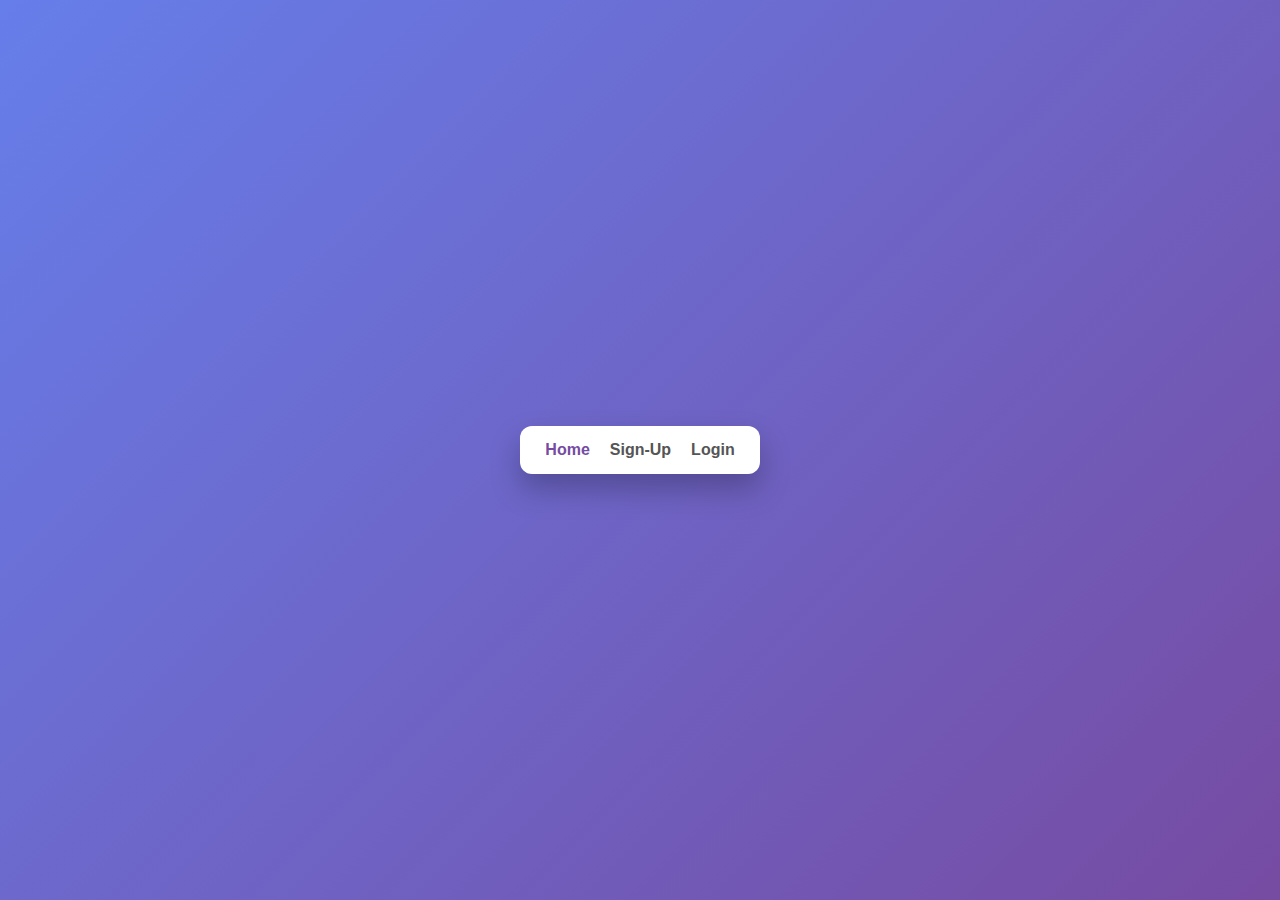
<file: index.html>
<!DOCTYPE html>
<html lang="en">
<head>
    <meta charset="UTF-8">
    <meta name="viewport" content="width=device-width, initial-scale=1.0">
    <title>Home</title>
    <link rel="stylesheet" href="style.css">
</head>
<body>
  
    <div class="topnav nav-bar">
        <a class="active nav-link" href="#index.html">Home</a>
        <a class="nav-link" href="signup.html">Sign-Up</a>
        <a class="nav-link" href="login.html">Login</a>
    </div>

</body>
</html>
</file>
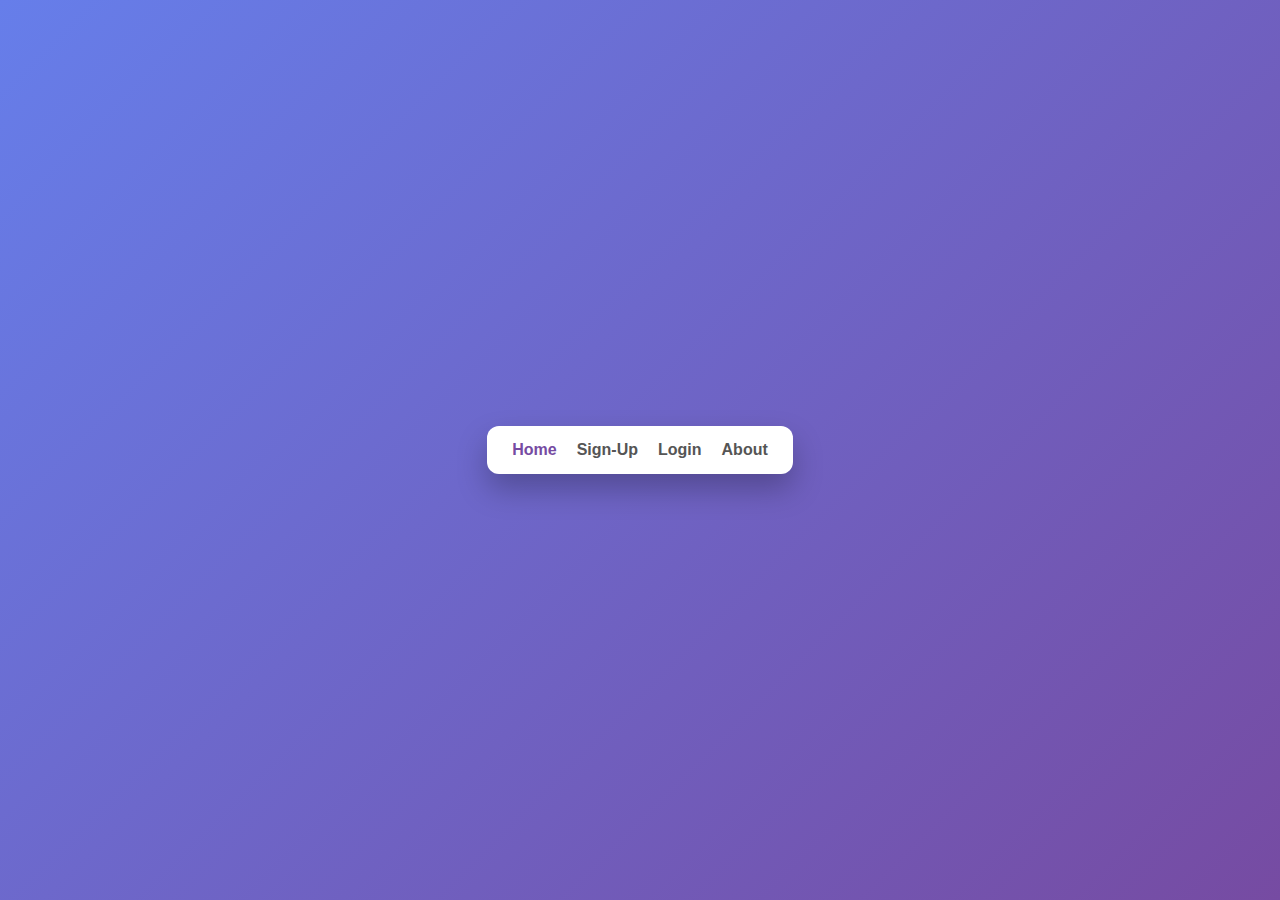
<file: home.html>
<!DOCTYPE html>
<html lang="en">
<head>
    <meta charset="UTF-8">
    <meta name="viewport" content="width=device-width, initial-scale=1.0">
    <title>Home</title>
    <link rel="stylesheet" href="style.css">
</head>
<body>
  
    <div class="topnav nav-bar">
        <a class="active nav-link" href="#home">Home</a>
        <a class="nav-link" href="index.html">Sign-Up</a>
        <a class="nav-link" href="login.html">Login</a>
        <a class="nav-link" href="#about">About</a>
    </div>

</body>
</html>
</file>
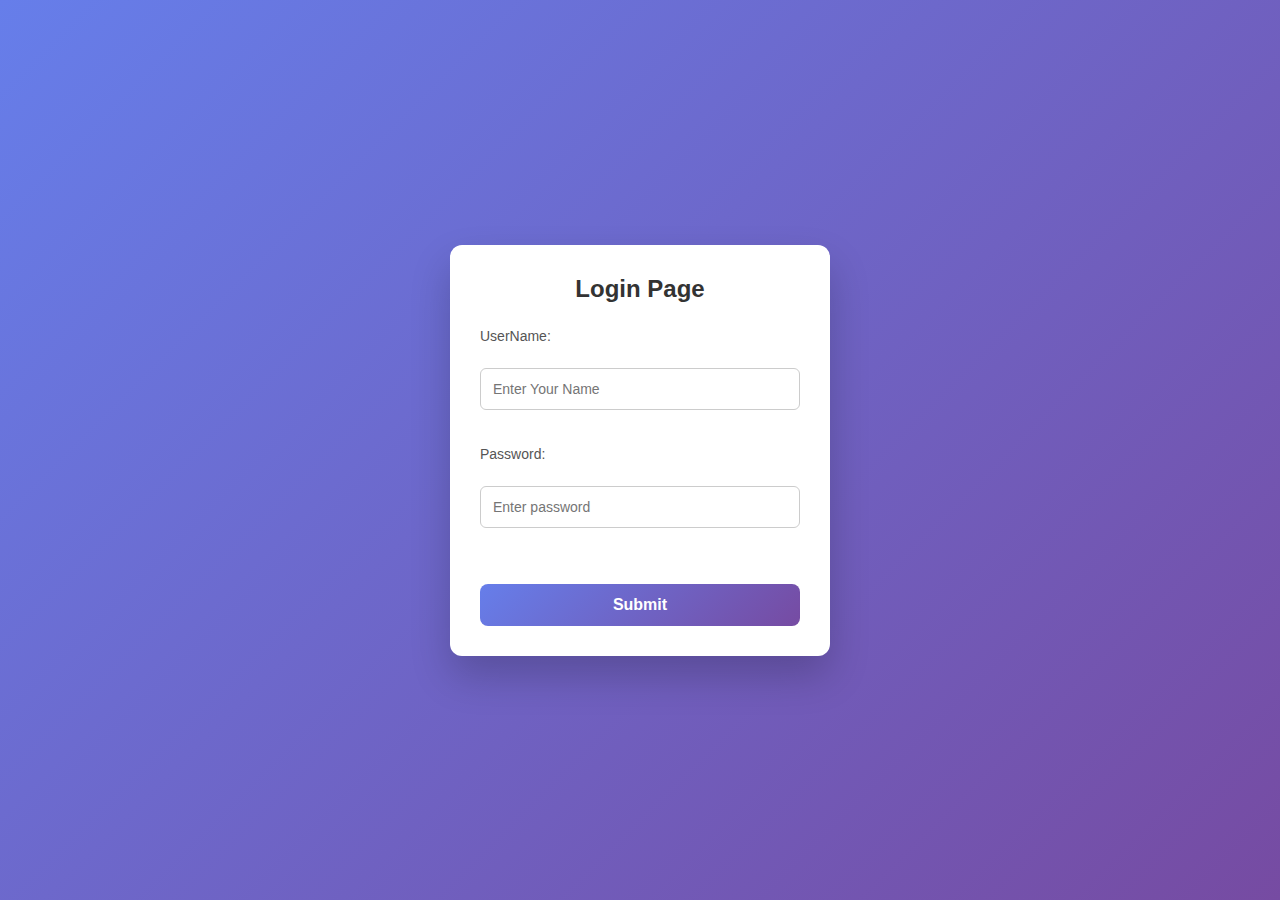
<file: login.html>
<!DOCTYPE html>
<html lang="en">
<head>
    <meta charset="UTF-8">
    <meta name="viewport" content="width=device-width, initial-scale=1.0">
    <title>Login</title>
    <script src="script.js"></script>
    <link rel="stylesheet" href="style.css">

</head>

<body>
    <div class="container login-container">

        <div class="heading login-heading">
            <h1>Login Page</h1>
        </div>

        <div class="LoginForm login-form">
            <form id="login-form">
                <div class="login-cred">

                    <label for="name-login" class="label-username">UserName:</label><br>
                    <input type="text" id="name-login" class="input-username" placeholder="Enter Your Name"><br><br>

                    <label for="New-password-login" class="label-password">Password:</label><br>
                    <input type="text" id="New-password-login" class="input-password" placeholder="Enter password"><br><br>

                </div>

                <button type="button" id="submit-btn-login" class="btn-submit-login">
                    Submit
                </button>
            </form>
        </div>

    </div>
</body>
</html>
</file>
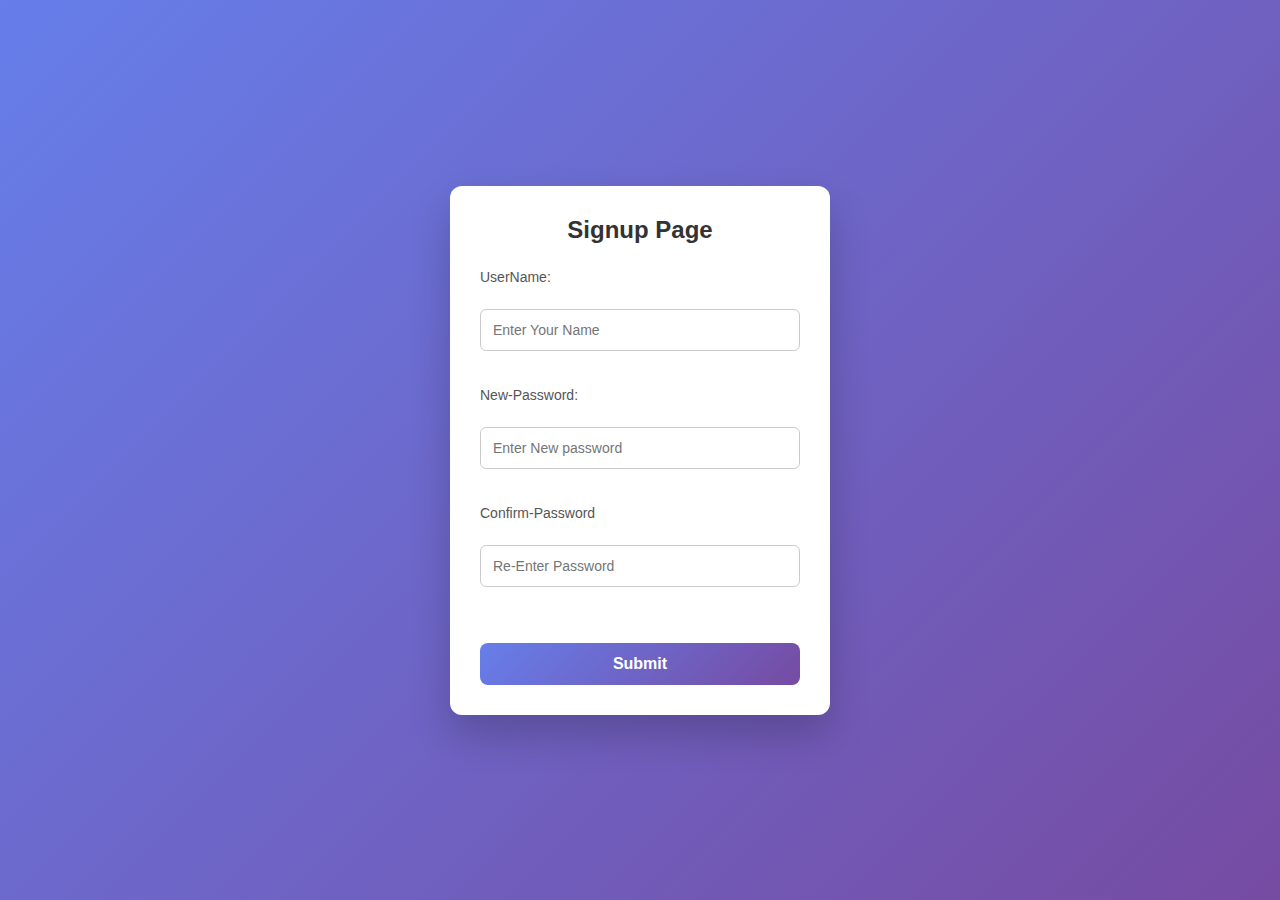
<file: signup.html>
<!DOCTYPE html>
<html lang="en">
<head>
    <meta charset="UTF-8">
    <meta name="viewport" content="width=device-width, initial-scale=1.0">
    <title>Signup</title>
    <script src="script.js"></script>
    <link rel="stylesheet" href="style.css">

</head>

<body>
    <div class="container signup-container">

        <div class="heading signup-heading">
            <h1>Signup Page</h1>
        </div>

        <div class="siginForm signup-form">
            <form id="signup-form">
                <div class="cred signup-cred">

                    <label for="name" class="label-username">UserName:</label><br>
                    <input type="text" id="name" class="input-username" placeholder="Enter Your Name"><br><br>

                    <label for="New-password" class="label-password">New-Password:</label><br>
                    <input type="text" id="New-password" class="input-password" placeholder="Enter New password"><br><br>

                    <label for="Conform-password" class="label-confirm-password">Confirm-Password</label><br>
                    <input type="text" id="Conform-password" class="input-confirm-password" placeholder="Re-Enter Password"><br><br>

                </div>

                <button type="button" id="submit-btn" class="btn-submit-signup">
                    Submit
                </button>
            </form>
        </div>

    </div>
</body>
</html>
</file>
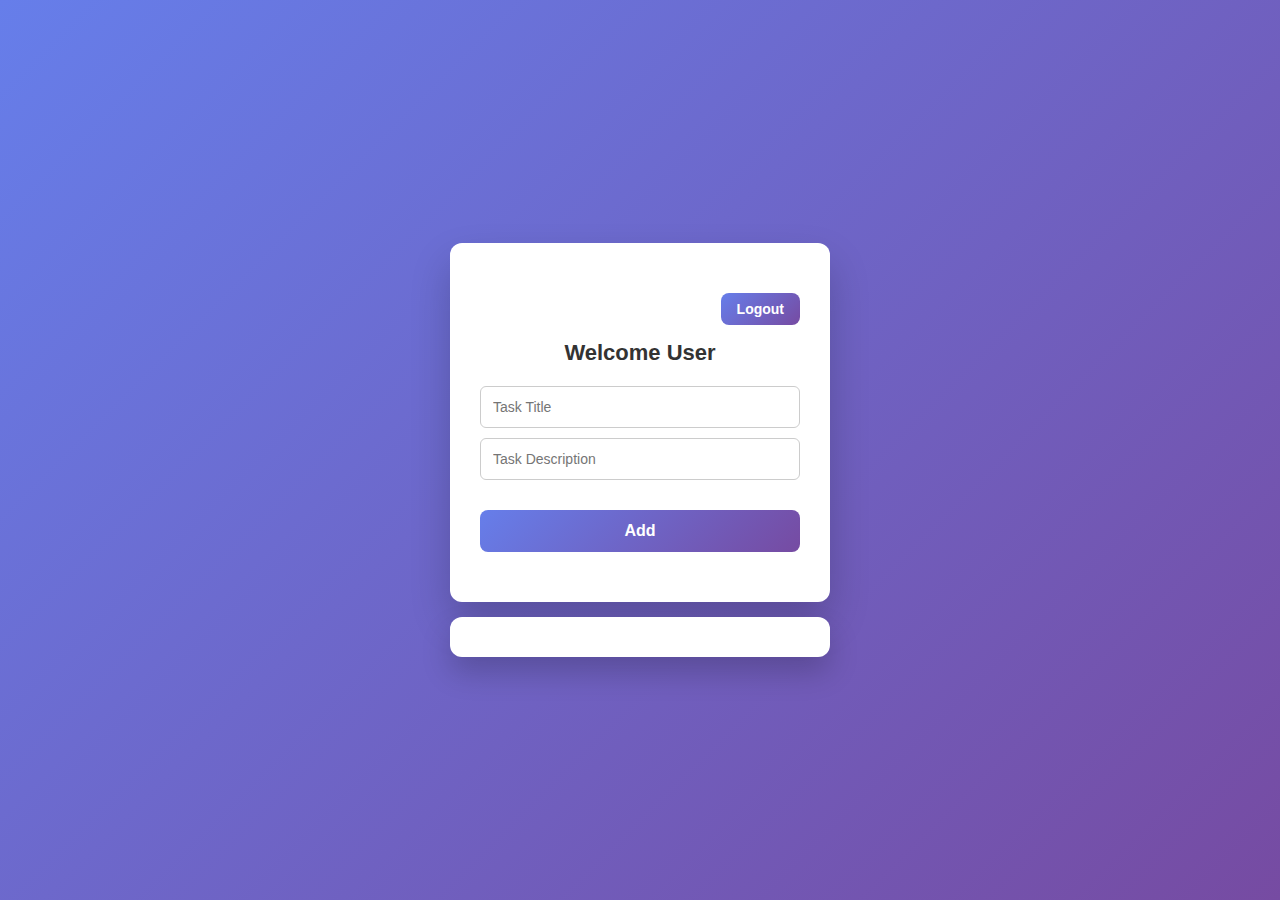
<file: task.html>
<!DOCTYPE html>
<html lang="en">
<head>
    <meta charset="UTF-8">
    <meta name="viewport" content="width=device-width, initial-scale=1.0">
    <title>Tasks</title>

    <link rel="stylesheet" href="style.css">
    <script src="script.js" defer></script>
</head>
<body>

<div class="page-wrapper">

    <div class="container">
        <div class="logout-section">
            <button id="logout-btn">Logout</button>
        </div>

        <div class="header-section">
            <h1>Welcome User</h1>
        </div>

        <div class="input-section">
            <input type="text" class="add-title" placeholder="Task Title">
            <input type="text" class="add-desc" placeholder="Task Description">
            <button class="add-btn">Add</button>
        </div>
    </div>

    <div class="tasks-section"></div>

</div>

</body>
</html>
</file>
<file: style.css>
* {
    margin: 0;
    padding: 0;
    box-sizing: border-box;
    font-family: "Segoe UI", Tahoma, Geneva, Verdana, sans-serif;
}

body {
    min-height: 100vh;
    background: linear-gradient(135deg, #667eea, #764ba2);
    display: flex;
    justify-content: center;
    align-items: center;
    color: #333;
}


.container {
    background: #ffffff;
    width: 380px;
    padding: 30px;
    border-radius: 12px;
    box-shadow: 0 20px 40px rgba(0, 0, 0, 0.2);
    animation: fadeIn 0.6s ease-in-out;
}


.heading {
    text-align: center;
    margin-bottom: 25px;
}

.heading h1 {
    font-size: 24px;
    color: #333;
}


form {
    width: 100%;
}

.cred,
.login-cred {
    display: flex;
    flex-direction: column;
}

label {
    font-size: 14px;
    margin-bottom: 6px;
    color: #555;
}


input[type="text"] {
    padding: 12px;
    border-radius: 6px;
    border: 1px solid #ccc;
    font-size: 14px;
    outline: none;
    transition: all 0.3s ease;
}

input[type="text"]:focus {
    border-color: #667eea;
    box-shadow: 0 0 0 2px rgba(102, 126, 234, 0.2);
}


button {
    margin-top: 20px;
    padding: 12px;
    width: 100%;
    background: linear-gradient(135deg, #667eea, #764ba2);
    color: white;
    border: none;
    border-radius: 8px;
    font-size: 16px;
    font-weight: 600;
    cursor: pointer;
    transition: transform 0.2s ease, box-shadow 0.2s ease;
}

button:hover {
    transform: translateY(-2px);
    box-shadow: 0 10px 20px rgba(0, 0, 0, 0.25);
}

button:active {
    transform: translateY(0);
}


.topnav {
    background: #ffffff;
    padding: 15px 25px;
    border-radius: 12px;
    box-shadow: 0 15px 30px rgba(0, 0, 0, 0.25);
    display: flex;
    gap: 20px;
}

.topnav a {
    text-decoration: none;
    font-weight: 600;
    color: #555;
    transition: color 0.3s ease;
}

.topnav a:hover {
    color: #667eea;
}

.topnav a.active {
    color: #764ba2;
}


@keyframes fadeIn {
    from {
        opacity: 0;
        transform: translateY(20px);
    }
    to {
        opacity: 1;
        transform: translateY(0);
    }
}


@media (max-width: 420px) {
    .container {
        width: 90%;
        padding: 25px;
    }

    .topnav {
        flex-direction: column;
        align-items: center;
        gap: 10px;
    }
}

/* ================= TASK PAGE FIXES ================= */

/* Wrapper to handle body flex-centering issue */
.page-wrapper {
    display: flex;
    flex-direction: column;
    align-items: center;
    gap: 15px;
}

/* Make sure task page body can stack elements */
body {
    flex-direction: column;
    padding: 20px;
}

/* Task page container spacing */
.container {
    margin-top: 0;
}

/* Header */
.header-section {
    text-align: center;
    margin-bottom: 20px;
}

.header-section h1 {
    font-size: 22px;
    color: #333;
}

/* Logout section */
.logout-section {
    display: flex;
    justify-content: flex-end;
    margin-bottom: 15px;
}

#logout-btn {
    width: auto;
    padding: 8px 16px;
    font-size: 14px;
}

/* Input row */
.input-section {
    display: flex;
    gap: 10px;
    margin-bottom: 20px;
}

.add-space {
    flex: 1;
}

/* Tasks container */
.tasks-section {
    background: #ffffff;
    width: 380px;
    padding: 20px;
    border-radius: 12px;
    box-shadow: 0 15px 30px rgba(0, 0, 0, 0.2);
    animation: fadeIn 0.4s ease-in-out;
}

/* Individual task */
.tasks-section p {
    padding: 10px 12px;
    background: #f5f6ff;
    border-radius: 6px;
    margin-bottom: 10px;
    font-size: 14px;
    border-left: 4px solid #667eea;
}

/* Responsive */
@media (max-width: 420px) {
    .tasks-section {
        width: 90%;
    }

    .input-section {
        flex-direction: column;
    }

    .add-btn {
        width: 100%;
    }
}


.task-item {
    display: flex;
    justify-content: space-between;
    align-items: center;
    background: #f5f6ff;
    padding: 10px 12px;
    border-radius: 6px;
    margin-bottom: 10px;
    border-left: 4px solid #667eea;
}

.task-item span {
    font-size: 14px;
    color: #333;
}

.delete-btn {
    background: #ff5c5c;
    border: none;
    color: white;
    padding: 6px 10px;
    border-radius: 6px;
    font-size: 12px;
    cursor: pointer;
    width: auto;
}

.delete-btn:hover {
    background: #e54848;
}
/* Mark task button */
.mark-btn {
    background: #ff9800;          /* InProgress color */
    color: white;
    border: none;
    padding: 6px 10px;
    border-radius: 6px;
    font-size: 12px;
    font-weight: 600;
    cursor: pointer;
    width: auto;
    margin-right: 8px;
    transition: background 0.3s ease;
}

/* Hover for InProgress */
.mark-btn:hover {
    background: #fb8c00;
}

/* Done state */
.mark-btn.done {
    background: #4caf50;          /* Done color */
}

/* Hover for Done */
.mark-btn.done:hover {
    background: #43a047;
}

/* ================= IMPROVED TASK PAGE UI ================= */

/* Input section vertical layout */
.input-section {
    display: flex;
    flex-direction: column;
    gap: 10px;
}

.add-title,
.add-desc {
    width: 100%;
}

/* ===== TASK CARD ===== */
.task-item {
    position: relative;
    background: #f5f6ff;
    padding: 20px 90px 50px 20px;  /* 🔑 bottom padding reserved */
    border-radius: 10px;
    margin-bottom: 16px;
    border-left: 5px solid #667eea;
    min-height: 120px;            /* 🔑 forces vertical separation */
    display: flex;
    flex-direction: column;
    gap: 6px;
}

/* Task title */
.task-title {
    font-size: 15px;
    font-weight: 600;
    color: #333;
}

/* Task description */
.task-desc {
    font-size: 13px;
    color: #555;
    line-height: 1.4;
}

/* ===== MARK AS DONE (TOP RIGHT) ===== */
.mark-btn {
    position: absolute;
    top: 14px;
    right: 14px;
    background: #ff9800;
    color: white;
    border: none;
    padding: 6px 14px;
    border-radius: 6px;
    font-size: 11px;
    font-weight: 600;
    cursor: pointer;
}

/* Done state */
.mark-btn.done {
    background: #4caf50;
}

/* ===== DELETE (BOTTOM RIGHT) ===== */
.delete-btn {
    position: absolute;
    bottom: 14px;
    right: 14px;
    background: #ff5c5c;
    color: white;
    border: none;
    padding: 6px 14px;
    border-radius: 6px;
    font-size: 11px;
    cursor: pointer;
}

.delete-btn:hover {
    background: #e54848;
}
</file>
